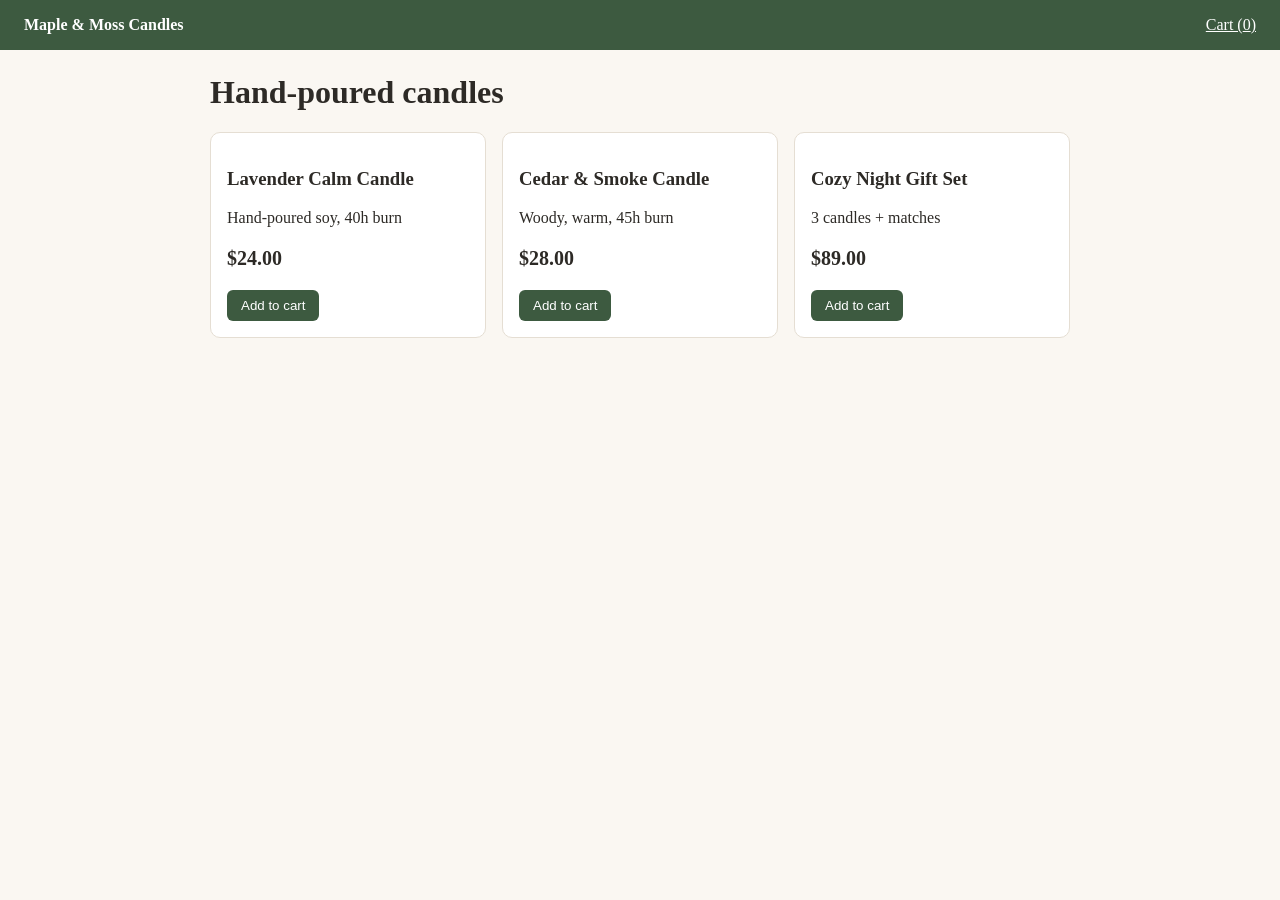
<file: sample_store/index.html>
<!doctype html>
<!-- "BEFORE" STORE: product pages have NO PayPal button and NO Pay Later messaging. -->
<html lang="en">
<head>
  <meta charset="utf-8" />
  <title>Maple & Moss Candles</title>
  <link rel="stylesheet" href="styles.css" />
</head>
<body>
  <header>
    <strong>Maple & Moss Candles</strong>
    <a href="cart.html">Cart (<span id="cart-count">0</span>)</a>
  </header>
  <main>
    <h1>Hand-poured candles</h1>
    <div class="grid" id="products"></div>
  </main>
  <script src="store.js"></script>
  <script>
    document.getElementById("products").innerHTML = PRODUCTS.map((p) => `
      <div class="product">
        <h3>${p.name}</h3>
        <p>${p.note}</p>
        <p class="price">$${p.price.toFixed(2)}</p>
        <button onclick="addToCart('${p.id}')">Add to cart</button>
      </div>`).join("");
    document.getElementById("cart-count").textContent = cartCount();
  </script>
</body>
</html>
</file>
<file: sample_store/styles.css>
body { font-family: Georgia, serif; background: #faf7f2; color: #2d2a26; margin: 0; }
header { display: flex; justify-content: space-between; align-items: center; padding: 16px 24px; background: #3d5a40; color: #fff; }
header a { color: #fff; }
main { max-width: 860px; margin: 24px auto; padding: 0 16px; }
.grid { display: grid; grid-template-columns: repeat(auto-fit, minmax(220px, 1fr)); gap: 16px; }
.product { background: #fff; border: 1px solid #e5ded3; border-radius: 10px; padding: 16px; }
.price { font-size: 20px; font-weight: bold; }
button { background: #3d5a40; color: #fff; border: 0; border-radius: 6px; padding: 8px 14px; cursor: pointer; }
table { width: 100%; border-collapse: collapse; background: #fff; }
td, th { padding: 10px; border-bottom: 1px solid #e5ded3; text-align: left; }
#paypal-button-container { max-width: 320px; margin-top: 20px; }
.success { background: #e7f3e8; border: 1px solid #3d5a40; padding: 12px; border-radius: 8px; }
</file>
